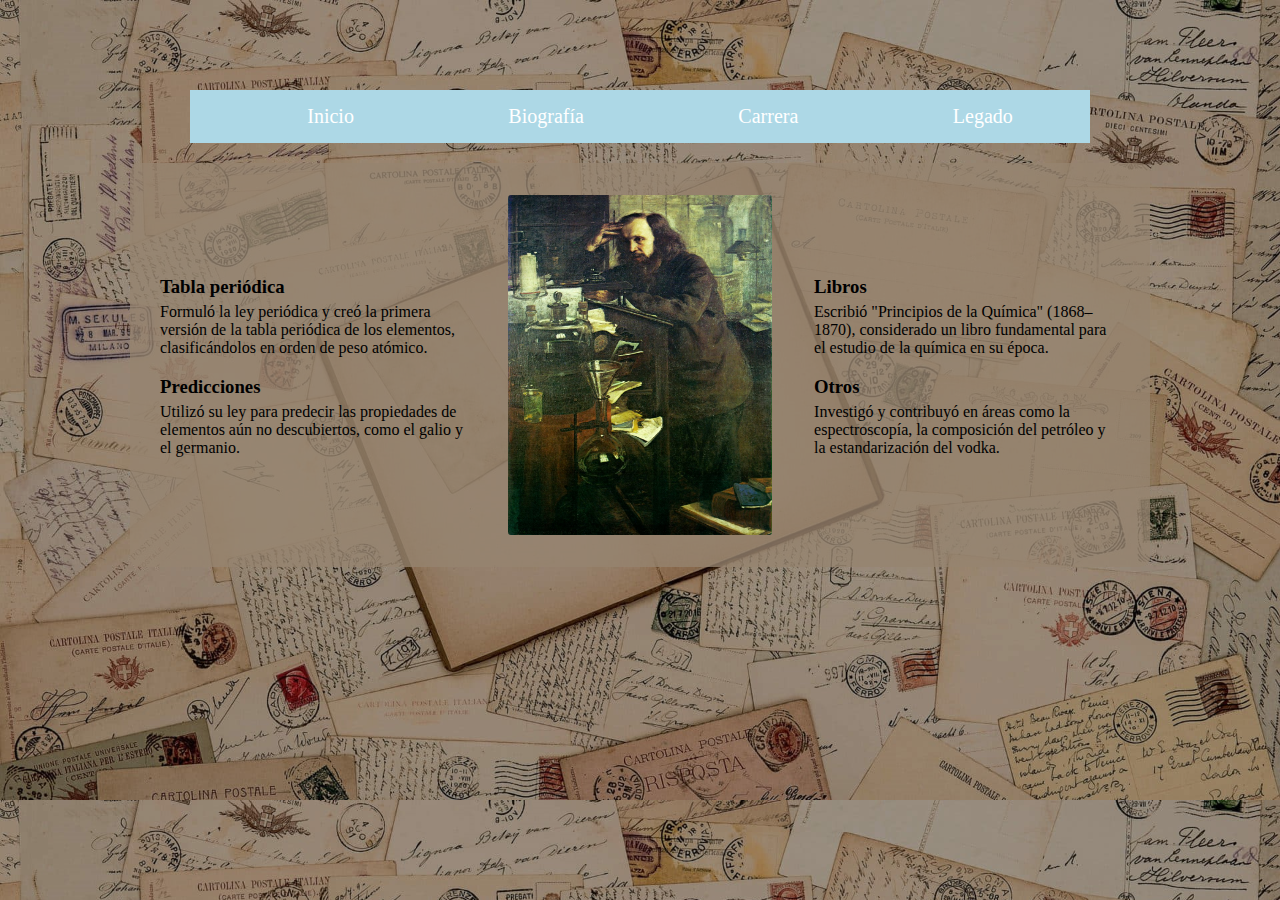
<file: descubrimientos.html>
<!DOCTYPE html>
<html lang="en">
<head>
    <meta charset="UTF-8">
    <meta name="viewport" content="width=device-width, initial-scale=1.0">
    <title>Dimitri Mendeleyev</title>
    <link rel="stylesheet" href="descu_estilo.css">
</head>
<body>
    <nav>
        <ul class="menu-horizontal">
            <li><a href="Index.html">Inicio</a></li>
            <li>
                <a href="biogra.html">Biografía</a>
                <ul class="menu-vertical">
                    <li><a href="Familia.html">Familia</a></li>
                    <li><a href="Estudios.html">Estudios</a></li>
                    <li><a href="Carrera.html">Carrera</a></li>
                </ul>
            </li>
            <li>
                <a href="Carrera.html">Carrera</a>
                <ul class="menu-vertical">
                    <li><a href="Logros.html">Logros</a></li>
                    <li><a href="descubrimientos.html">Descubrimientos</a></li>
                </ul>
            </li>
            <li><a href="Legado.html">Legado</a></li>
        </ul>
    </nav>
    <div class="contenedor">
    <div class="texto">
      <h3>Tabla periódica</h3>
      <p>Formuló la ley periódica y creó la primera versión de la tabla periódica de los elementos, clasificándolos en orden de peso atómico.</p>

      <h3>Predicciones</h3>
      <p>Utilizó su ley para predecir las propiedades de elementos aún no descubiertos, como el galio y el germanio.</p>
    </div>

    <img src="descubriDimitr.jpg" alt="descubriDimitr">

    <div class="texto">
      <h3>Libros</h3>
      <p>Escribió "Principios de la Química" (1868–1870), considerado un libro fundamental para el estudio de la química en su época.</p>

      <h3>Otros</h3>
      <p>Investigó y contribuyó en áreas como la espectroscopía, la composición del petróleo y la estandarización del vodka.</p>
    </div>
  </div>
</body>
</html>
</file>
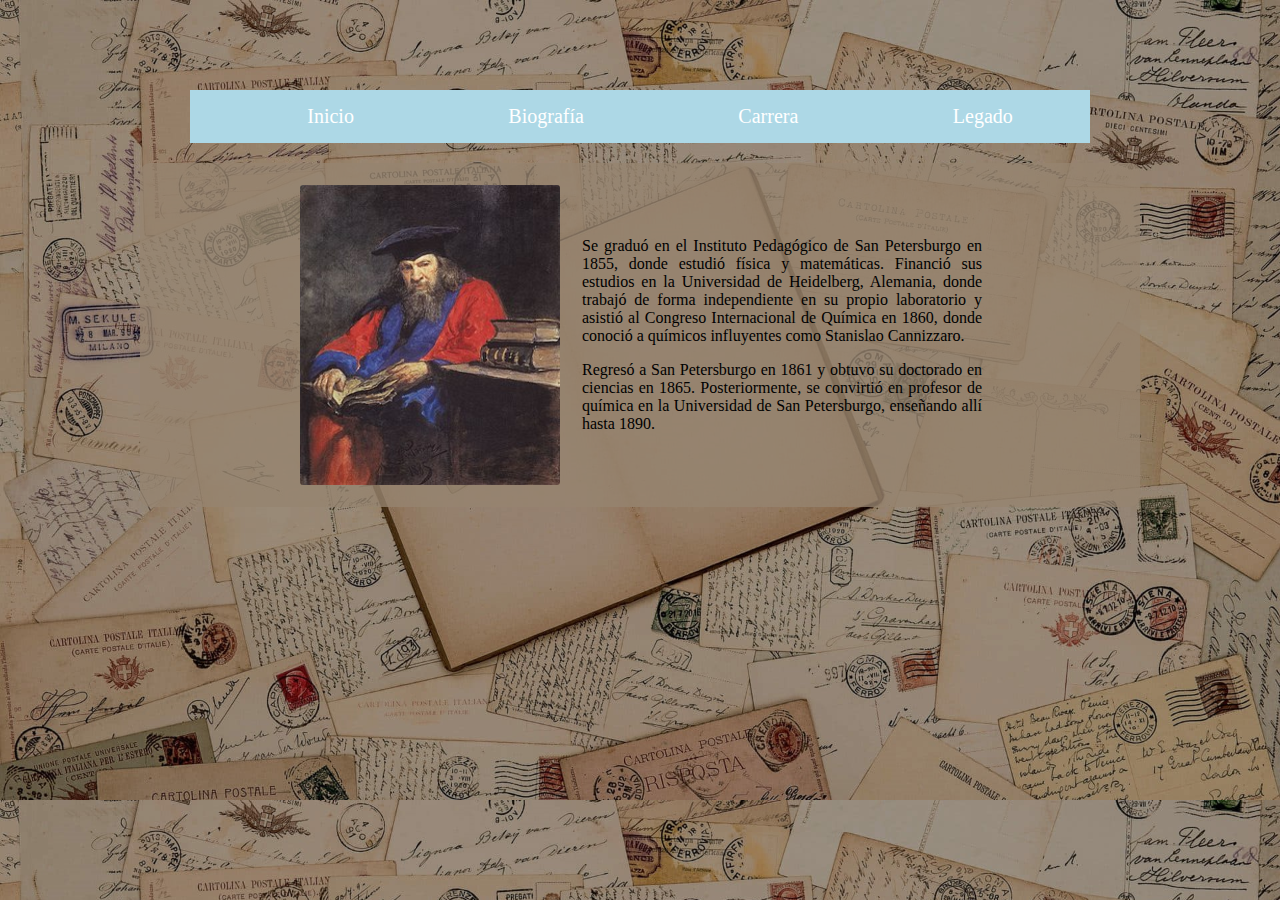
<file: Estudios.html>
<!DOCTYPE html>
<html lang="en">
<head>
    <meta charset="UTF-8">
    <meta name="viewport" content="width=device-width, initial-scale=1.0">
    <title>Dimitri Mendeleyev</title>
    <link rel="stylesheet" href="Estudios_estilo.css">
</head>
<body>
    <nav>
        <ul class="menu-horizontal">
            <li><a href="Index.html">Inicio</a></li>
            <li>
                <a href="biogra.html">Biografía</a>
                <ul class="menu-vertical">
                    <li><a href="Familia.html">Familia</a></li>
                    <li><a href="Estudios.html">Estudios</a></li>
                    <li><a href="Carrera.html">Carrera</a></li>
                </ul>
            </li>
            <li>
                <a href="Carrera.html">Carrera</a>
                <ul class="menu-vertical">
                    <li><a href="Logros.html">Logros</a></li>
                    <li><a href="descubrimientos.html">Descubrimientos</a></li>
                </ul>
            </li>
            <li><a href="Legado.html">Legado</a></li>
        </ul>
    </nav>
<div class="contenedor">
    <img src="estudioDimitri.jpg" alt="estudioDimitri">
    <div class="texto">
      <p>Se graduó en el Instituto Pedagógico de San Petersburgo en 1855, donde estudió física y matemáticas. Financió sus estudios en la Universidad de Heidelberg, Alemania, donde trabajó de forma independiente en su propio laboratorio y asistió al Congreso Internacional de Química en 1860, donde conoció a químicos influyentes como Stanislao Cannizzaro.</p>
<p>Regresó a San Petersburgo en 1861 y obtuvo su doctorado en ciencias en 1865. Posteriormente, se convirtió en profesor de química en la Universidad de San Petersburgo, enseñando allí hasta 1890.</p>
    </div>
  </div>
</body>
</html>
</file>
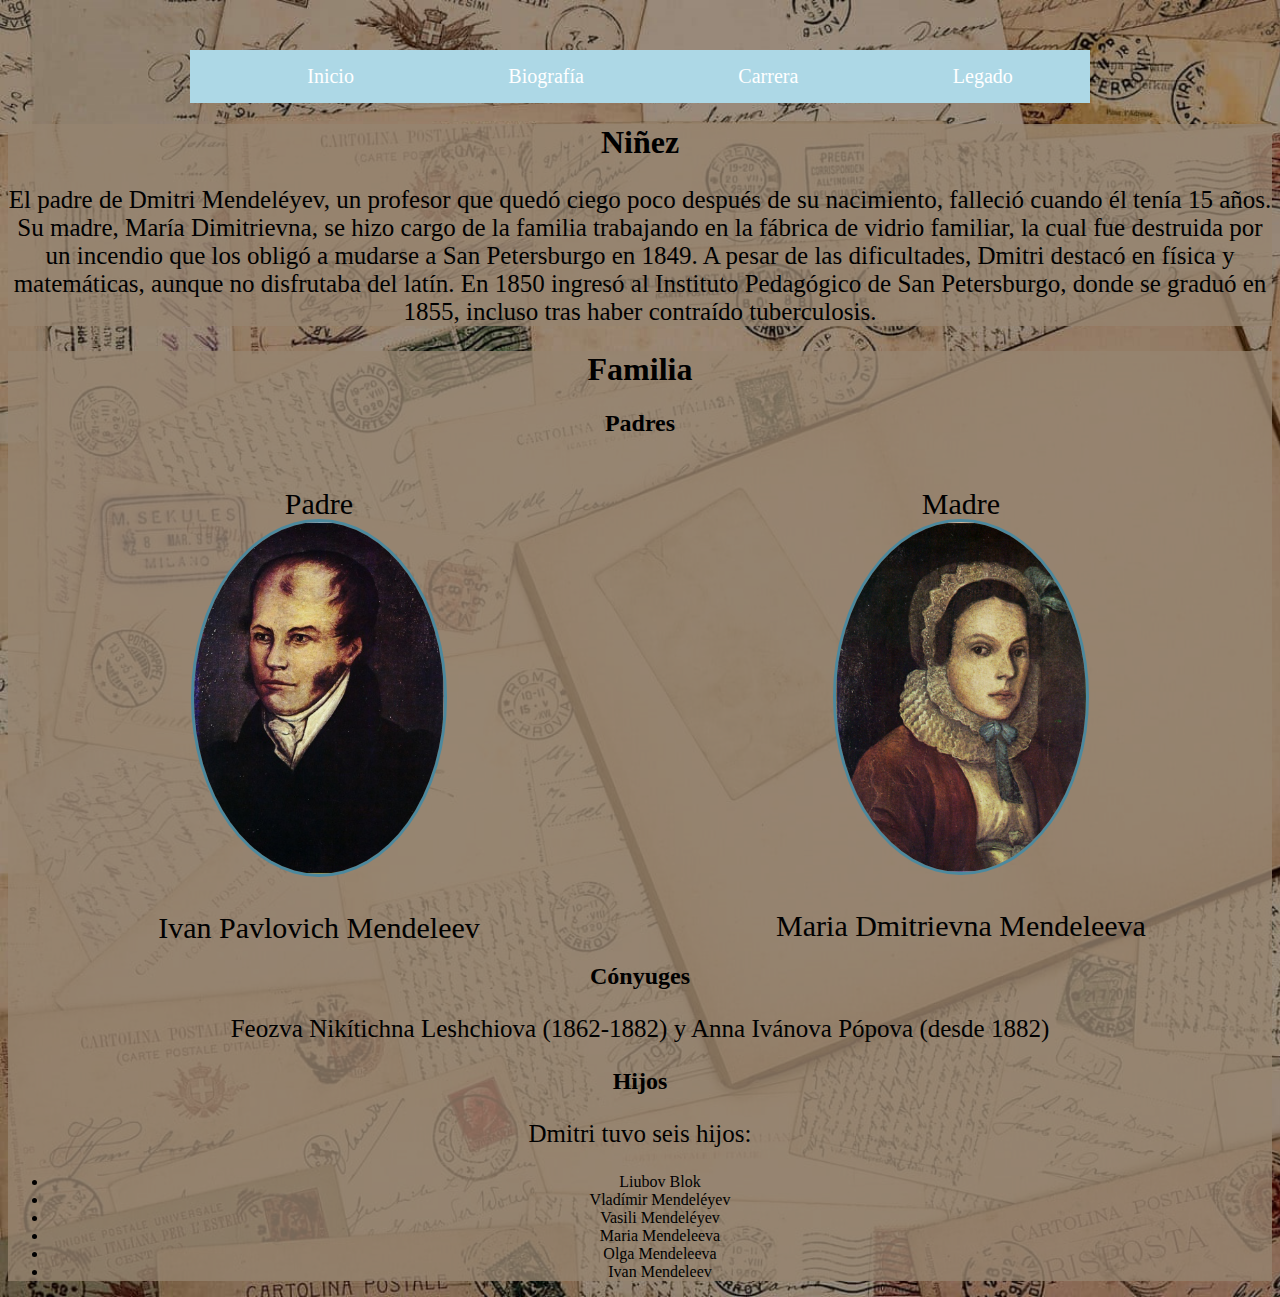
<file: Familia.html>
<!DOCTYPE html>
<html lang="en">
<head>
    <meta charset="UTF-8">
    <meta name="viewport" content="width=device-width, initial-scale=1.0">
    <title>Dimitri Mendeleyev</title>
    <link rel="stylesheet" href="Familia_estilo.css">
</head>
<body>
    <nav>
        <ul class="menu-horizontal">
            <li><a href="Index.html">Inicio</a></li>
            <li>
                <a href="biogra.html">Biografía</a>
                <ul class="menu-vertical">
                    <li><a href="Familia.html">Familia</a></li>
                    <li><a href="Estudios.html">Estudios</a></li>
                    <li><a href="Carrera.html">Carrera</a></li>
                </ul>
            </li>
            <li>
                <a href="Carrera.html">Carrera</a>
                <ul class="menu-vertical">
                    <li><a href="Logros.html">Logros</a></li>
                    <li><a href="descubrimientos.html">Descubrimientos</a></li>
                </ul>
            </li>
            <li><a href="Legado.html">Legado</a></li>
        </ul>
    </nav>
    <div style="text-align: center; background-color: #968470c9;">
        <h1>Niñez</h1>
        <p>El padre de Dmitri Mendeléyev, un profesor que quedó ciego poco después de su nacimiento, 
            falleció cuando él tenía 15 años. Su madre, María Dimitrievna, se hizo cargo de la familia 
            trabajando en la fábrica de vidrio familiar, la cual fue destruida por un incendio que los 
            obligó a mudarse a San Petersburgo en 1849. A pesar de las dificultades, Dmitri destacó en 
            física y matemáticas, aunque no disfrutaba del latín. En 1850 ingresó al Instituto Pedagógico de 
            San Petersburgo, donde se graduó en 1855, incluso tras haber contraído tuberculosis.</p>
    </div>
    <div style="text-align: center; background-color: #968470c9;">
        <h1>Familia</h1>
        <h2>Padres</h2>
        <div class="contenedor">
            <div class="contenedorPadre">
            <p>Padre</p>
            <img src="dad_dmitri.jpg" alt="dad_dmitri">
            <p>Ivan Pavlovich Mendeleev</p>
            </div>
        <div class="ContenerdorMadre">
            <p>Madre</p>
            <img src="mom_dimitri.jpg" alt="mom_dimitri">
            <p>Maria Dmitrievna Mendeleeva</p> 
            </div>
        </div>
        <h2>Cónyuges</h2>
        <p>Feozva Nikítichna Leshchiova (1862-1882) y Anna Ivánova Pópova (desde 1882)</p>
        <h2>Hijos</h2>
        <div style="text-align: center;">
        <p>Dmitri tuvo seis hijos:</p>
        <ul>
            <li>Liubov Blok</li>
            <li>Vladímir Mendeléyev</li>    
            <li>Vasili Mendeléyev</li>
            <li>Maria Mendeleeva</li>
            <li>Olga Mendeleeva</li>
            <li>Ivan Mendeleev</li>
        </ul>
        </div>
    </div>
</body>
</html>
</file>
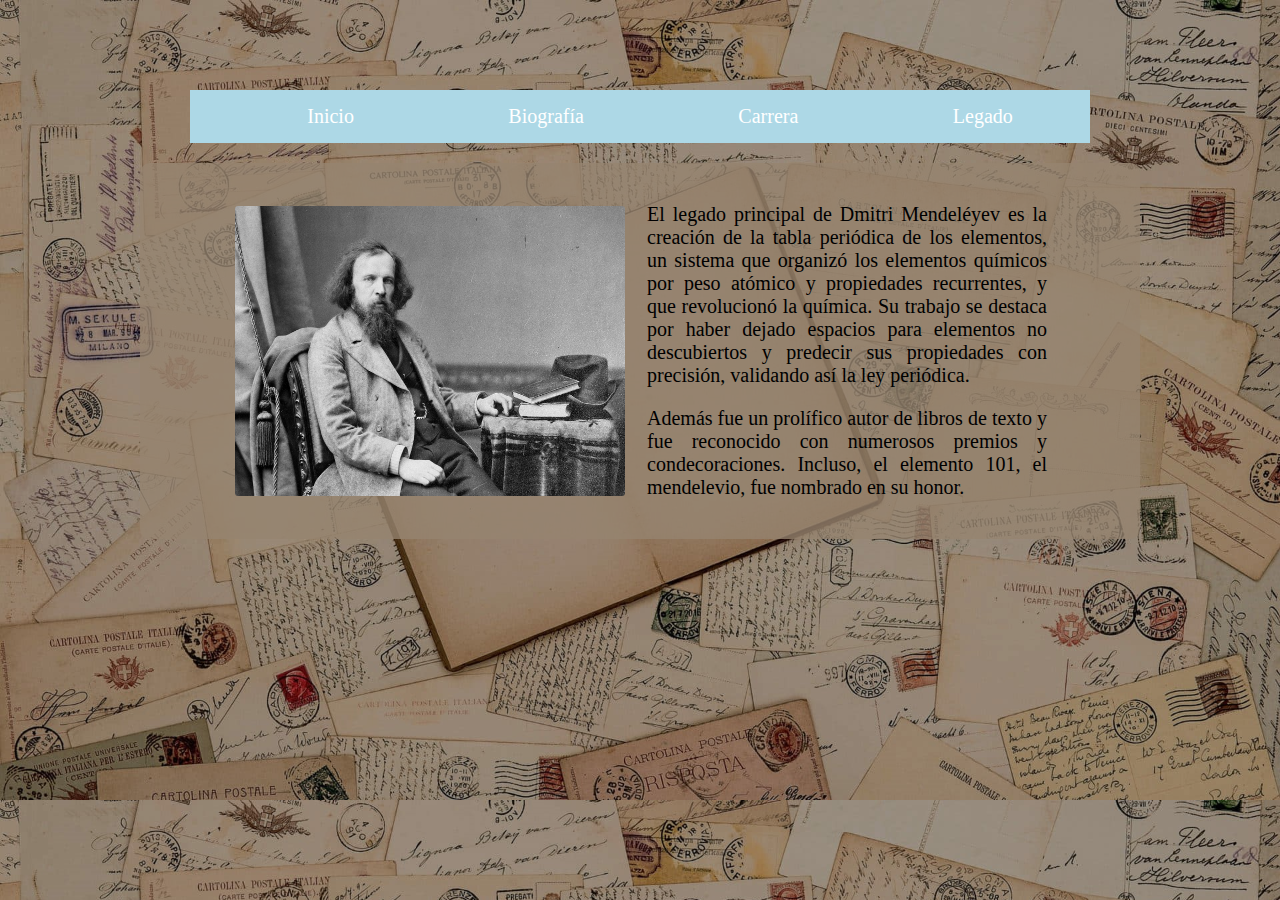
<file: Legado.html>
<!DOCTYPE html>
<html lang="en">
<head>
    <meta charset="UTF-8">
    <meta name="viewport" content="width=device-width, initial-scale=1.0">
    <title>Dimitri Mendeleyev</title>
    <link rel="stylesheet" href="legad_estilo.css">
</head>
<body>
    <nav>
        <ul class="menu-horizontal">
            <li><a href="Index.html">Inicio</a></li>
            <li>
                <a href="biogra.html">Biografía</a>
                <ul class="menu-vertical">
                    <li><a href="Familia.html">Familia</a></li>
                    <li><a href="Estudios.html">Estudios</a></li>
                    <li><a href="Carrera.html">Carrera</a></li>
                </ul>
            </li>
            <li>
                <a href="Carrera.html">Carrera</a>
                <ul class="menu-vertical">
                    <li><a href="Logros.html">Logros</a></li>
                    <li><a href="descubrimientos.html">Descubrimientos</a></li>
                </ul>
            </li>
            <li><a href="Legado.html">Legado</a></li>
        </ul>
    </nav>
 <div class="contenedor">
    <img src="legadoDimitri.jpg" alt="legadoDimitri">
    <div class="texto">
      <p>
       El legado principal de Dmitri Mendeléyev es la creación de la tabla periódica de los elementos, un sistema que organizó los elementos químicos por peso atómico y propiedades recurrentes, y que revolucionó la química. Su trabajo se destaca por haber dejado espacios para elementos no descubiertos y predecir sus propiedades con precisión, validando así la ley periódica.</p>
<p>Además fue un prolífico autor de libros de texto y fue reconocido con numerosos premios y condecoraciones. Incluso, el elemento 101, el mendelevio, fue nombrado en su honor. </p>
    </div>
  </div>
</body>
</html>
</file>
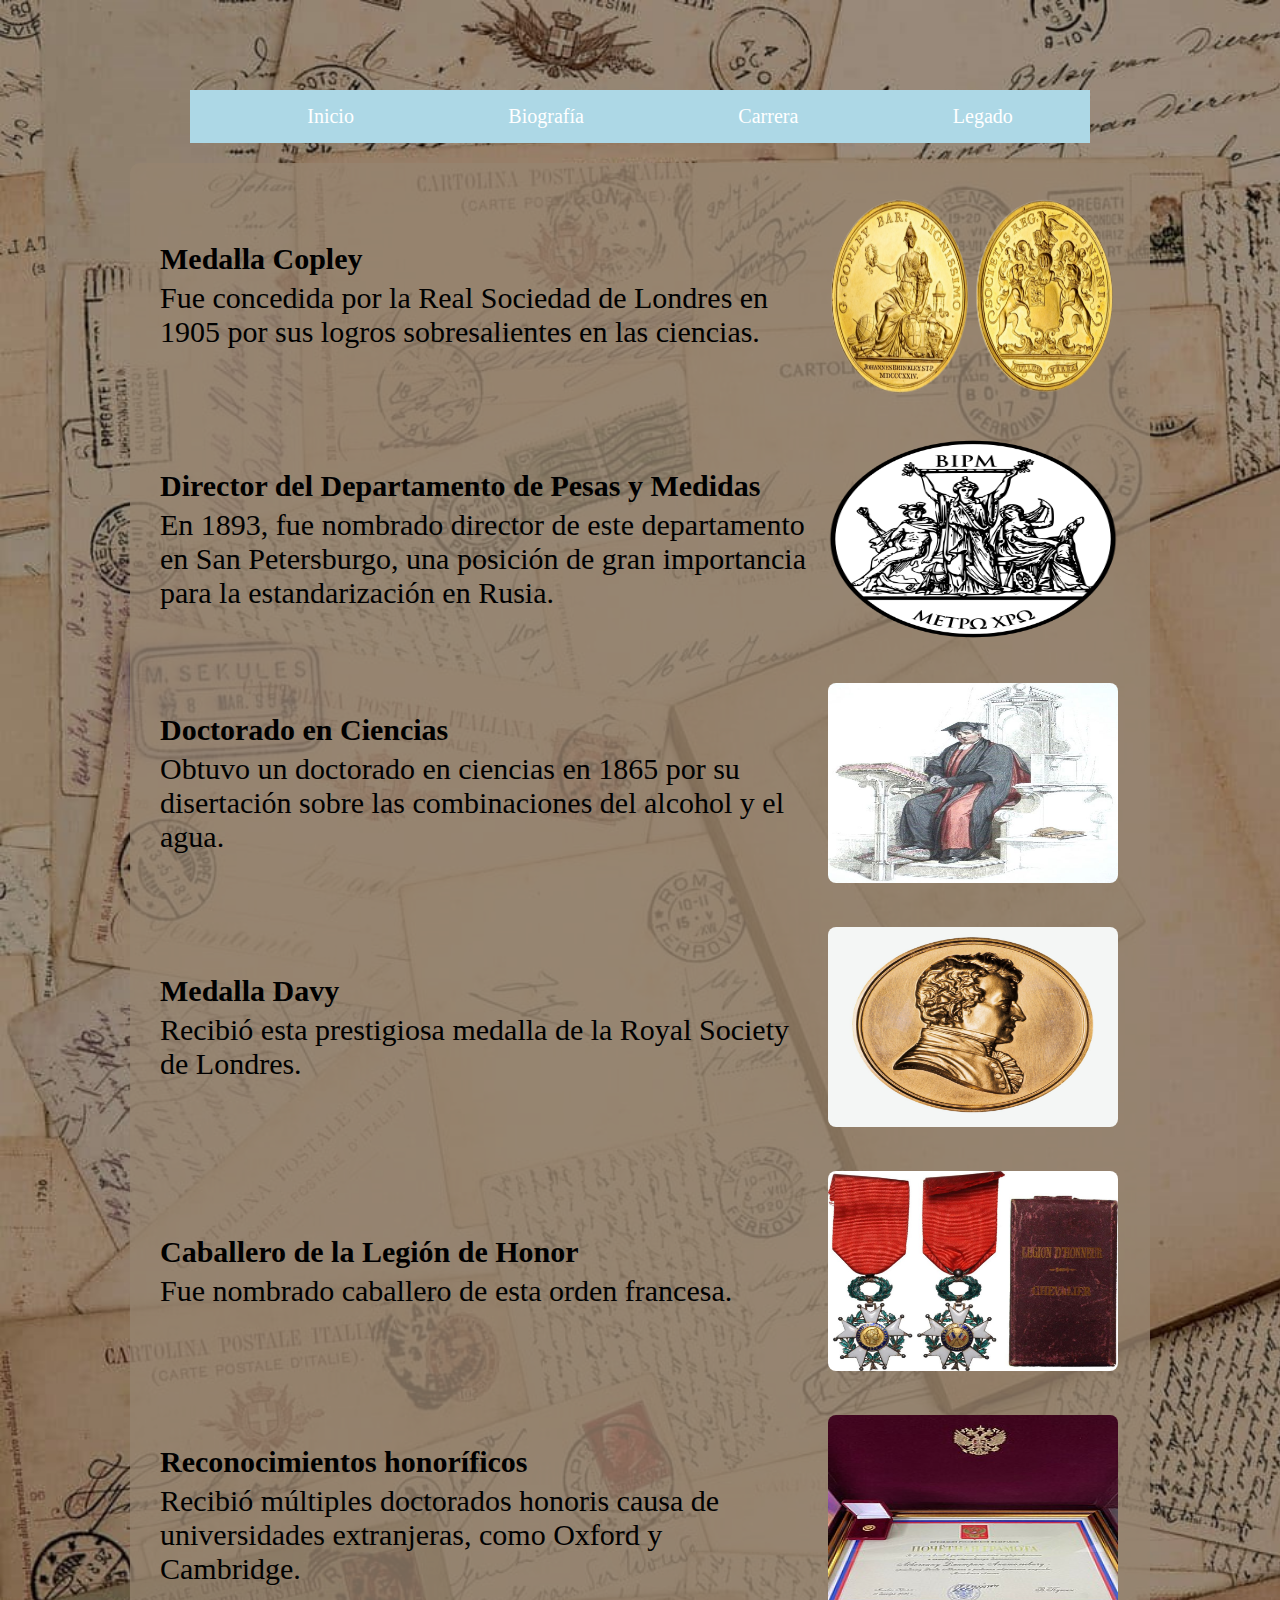
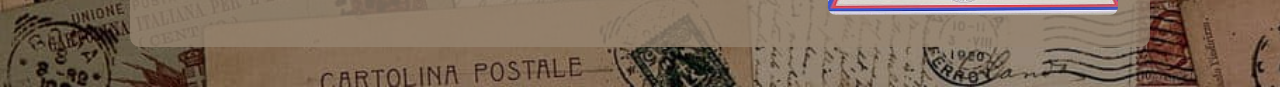
<file: Logros.html>
<!DOCTYPE html>
<html lang="en">
<head>
    <meta charset="UTF-8">
    <meta name="viewport" content="width=device-width, initial-scale=1.0">
    <title>Dimitri Mendeleyev</title>
    <link rel="stylesheet" href="logro_estilo.css">
</head>
<body>
    <nav>
        <ul class="menu-horizontal">
            <li><a href="Index.html">Inicio</a></li>
            <li>
                <a href="biogra.html">Biografía</a>
                <ul class="menu-vertical">
                    <li><a href="Familia.html">Familia</a></li>
                    <li><a href="Estudios.html">Estudios</a></li>
                    <li><a href="Carrera.html">Carrera</a></li>
                </ul>
            </li>
            <li>
                <a href="Carrera.html">Carrera</a>
                <ul class="menu-vertical">
                    <li><a href="Logros.html">Logros</a></li>
                    <li><a href="descubrimientos.html">Descubrimientos</a></li>
                </ul>
            </li>
            <li><a href="Legado.html">Legado</a></li>
        </ul>
    </nav>
 <div class="contenedor">

    <div class="bloque">
      <div class="texto">
        <h3>Medalla Copley</h3>
        <p>Fue concedida por la Real Sociedad de Londres en 1905 por sus logros sobresalientes en las ciencias.</p>
      </div>
      <img src="Medalla Copley.png" alt="Medalla Copley">
    </div>

    <div class="bloque invertido">
      <img src="Director del Departamento de Pesas y Medidas.png" alt="Director del Departamento de Pesas y Medidas">
      <div class="texto">
        <h3>Director del Departamento de Pesas y Medidas</h3>
        <p>En 1893, fue nombrado director de este departamento en San Petersburgo, una posición de gran importancia para la estandarización en Rusia. </p>
      </div>
    </div>

 <div class="bloque">
      <div class="texto">
        <h3>Doctorado en Ciencias</h3>
        <p>Obtuvo un doctorado en ciencias en 1865 por su disertación sobre las combinaciones del alcohol y el agua. </p>
      </div>
      <img src="Doctorado en Ciencias.jpg" alt="Doctorado en Ciencias">
    </div>


<div class="bloque invertido">
      <img src="Medalla Davy.jpg" alt="Medalla Davy">
      <div class="texto">
        <h3>Medalla Davy</h3>
        <p>Recibió esta prestigiosa medalla de la Royal Society de Londres.</p>
      </div>
    </div>

<div class="bloque">
      <div class="texto">
        <h3>Caballero de la Legión de Honor</h3>
        <p>Fue nombrado caballero de esta orden francesa.</p>
      </div>
      <img src="Caballero de la Legión de Honor.jpg" alt="Caballero de la Legión de Honor">
    </div>


<div class="bloque invertido">
      <img src="Reconocimientos honoríficos.jpg" alt="Reconocimientos honoríficos">
      <div class="texto">
        <h3>Reconocimientos honoríficos</h3>
        <p>Recibió múltiples doctorados honoris causa de universidades extranjeras, como Oxford y Cambridge.</p>
      </div>
    </div>

  </div>
</body>
</html>
</file>
<file: descu_estilo.css>
body{
    background-image: url("vintageFondo.jpg");
    background-size: cover;
    font-family: garamond;
    margin: 0;
  padding: 40px;
  text-align: center;
}
nav {
    max-width: 900px;
    margin: auto;
    background-color: #ADD8E6;
    font-size: 20px;
    margin-top: 50px;
}
.menu-horizontal{
    list-style: none;
    display: flex;
    justify-content: space-around;
}
.menu-horizontal > li > a {
    display: block;
    padding: 15px 20px;
    color: white;
    text-decoration: none;
}
.menu-horizontal > li:hover{
    background-color: #2c515e;
}
.menu-vertical{
    position: absolute;
    display: none;
    list-style: none;
    width: 200px;
    background-color: rgba(0, 0, 0, .5);
}
.menu-horizontal li:hover .menu-vertical {
    display: block;
}
.menu-vertical li:hover{
    background-color: black;
}
.menu-vertical li a{
    display: block;
    color: white;
    padding: 15px 15px 15px 20px;
    text-decoration: none;
}
.contenedor {
    background-color: #968470c9; 
    display: flex;
    align-items: center;
    justify-content: center;
    gap: 40px;
    width: 80%;
    margin: 0 auto;
    padding: 30px;
    border-radius: 10px;
    }

    .contenedor img {
      width: 290px;
      height: 340px;
      border: 2px solid rgba(128, 128, 128, 0);
      border-radius: 5px;
    }

    /* Texto a los lados */
    .texto {
      width: 35%;
      text-align: left;
    }

    .texto h3 {
      margin-bottom: 5px;
    }

    .texto p {
      margin-top: 0;
    }

    /* Ajuste responsive */
    @media (max-width: 700px) {
      .contenedor {
        flex-direction: column;
        text-align: center;
      }

      .texto {
        width: 90%;
      }
    }
</file>
<file: Estudios_estilo.css>
body{
    background-image: url("vintageFondo.jpg");
    background-size: cover;
    font-family: garamond;
    margin: 0;
    padding: 40px;
    text-align: center;
}
.contenedor {
      background-color: #968470c9;
      display: flex;
      align-items: center;
      justify-content: center;
      gap: 20px;
      width: 80%;
      margin: 0 auto;
      padding: 20px;
      border-radius: 10px;
    }

    .contenedor img {
      width: 260px;
      height: 300px;
      border: 2px solid rgba(128, 128, 128, 0);
      border-radius: 5px;
    }

    .texto {
      max-width: 400px;
      text-align: justify;
    }
nav {
    max-width: 900px;
    margin: auto;
    background-color: #ADD8E6;
    font-size: 20px;
    margin-top: 50px;
}
.menu-horizontal{
    list-style: none;
    display: flex;
    justify-content: space-around;
}
.menu-horizontal > li > a {
    display: block;
    padding: 15px 20px;
    color: white;
    text-decoration: none;
}
.menu-horizontal > li:hover{
    background-color: #2c515e;
}
.menu-vertical{
    position: absolute;
    display: none;
    list-style: none;
    width: 200px;
    background-color: rgba(0, 0, 0, .5);
}
.menu-horizontal li:hover .menu-vertical {
    display: block;
}
.menu-vertical li:hover{
    background-color: black;
}
.menu-vertical li a{
    display: block;
    color: white;
    padding: 15px 15px 15px 20px;
    text-decoration: none;
}
</file>
<file: Familia_estilo.css>
body{
    background-image: url("vintageFondo.jpg");
    background-size: cover;
    font-family: garamond;
}
img {
    border: 3px solid #4c899e;
    width: 87px;
}
p {
    font-size: 25px;
}
.contenedor {
    display: grid;
    grid-template-columns: 1fr 1fr;
    grid-gap: 20px;
}
.contenedorPadre, .ContenerdorMadre {
    p {height: 2px; font-size: 30px;}
    img{width: 250px; border-radius: 110%;}
}
nav {
    max-width: 900px;
    margin: auto;
    background-color: #ADD8E6;
    font-size: 20px;
    margin-top: 50px;
}
.menu-horizontal{
    list-style: none;
    display: flex;
    justify-content: space-around;
}
.menu-horizontal > li > a {
    display: block;
    padding: 15px 20px;
    color: white;
    text-decoration: none;
}
.menu-horizontal > li:hover{
    background-color: #2c515e;
}
.menu-vertical{
    position: absolute;
    display: none;
    list-style: none;
    width: 200px;
    background-color: rgba(0, 0, 0, .5);
}
.menu-horizontal li:hover .menu-vertical {
    display: block;
}
.menu-vertical li:hover{
    background-color: black;
}
.menu-vertical li a{
    display: block;
    color: white;
    padding: 15px 15px 15px 20px;
    text-decoration: none;
}
</file>
<file: legad_estilo.css>
body{
    background-image: url("vintageFondo.jpg");
    background-size: cover;
    font-family: garamond;
    margin: 0;
    padding: 40px;
    text-align: center;
}
 .contenedor {
      background-color: #968470c9; 
      display: flex;
      align-items: center;
      justify-content: center;
      gap: 20px;
      width: 80%;
      margin: 0 auto;
      padding: 20px;
      border-radius: 10px;
    }

    .contenedor img {
      width: 390px;
      height: 290px;
      border: 2px solid rgba(128, 128, 128, 0);
      border-radius: 5px;
    }

    .texto {
      max-width: 400px;
      text-align: justify;
    }
p {
    font-size: 20px;
}
nav {
    max-width: 900px;
    margin: auto;
    background-color: #ADD8E6;
    font-size: 20px;
    margin-top: 50px;
}
.menu-horizontal{
    list-style: none;
    display: flex;
    justify-content: space-around;
}
.menu-horizontal > li > a {
    display: block;
    padding: 15px 20px;
    color: white;
    text-decoration: none;
}
.menu-horizontal > li:hover{
    background-color: #2c515e;
}
.menu-vertical{
    position: absolute;
    display: none;
    list-style: none;
    width: 200px;
    background-color: rgba(0, 0, 0, .5);
}
.menu-horizontal li:hover .menu-vertical {
    display: block;
}
.menu-vertical li:hover{
    background-color: black;
}
.menu-vertical li a{
    display: block;
    color: white;
    padding: 15px 15px 15px 20px;
    text-decoration: none;
}
</file>
<file: logro_estilo.css>
body{
    background-image: url("vintageFondo.jpg");
    background-size: cover;
    font-family: garamond;
    margin: 0;
    padding: 40px;
    text-align: center;
}
nav {
    max-width: 900px;
    margin: auto;
    background-color: #ADD8E6;
    font-size: 20px;
    margin-top: 50px;
}
.menu-horizontal{
    list-style: none;
    display: flex;
    justify-content: space-around;
}
.menu-horizontal > li > a {
    display: block;
    padding: 15px 20px;
    color: white;
    text-decoration: none;
}
.menu-horizontal > li:hover{
    background-color: #2c515e;
}
.menu-vertical{
    position: absolute;
    display: none;
    list-style: none;
    width: 200px;
    background-color: rgba(0, 0, 0, .5);
}
.menu-horizontal li:hover .menu-vertical {
    display: block;
}
.menu-vertical li:hover{
    background-color: black;
}
.menu-vertical li a{
    display: block;
    color: white;
    padding: 15px 15px 15px 20px;
    text-decoration: none;
}
.contenedor {
      background-color: #968470c9;
      width: 80%;
      margin: 0 auto;
      padding: 30px;
      border-radius: 10px;
      display: flex;
      flex-direction: column;
      gap: 40px; 
    }
    .bloque {
      display: flex;
      align-items: center;
      justify-content: space-between;
      text-align: left;
      gap: 20px;
    }

      .bloque.invertido {
      flex-direction: row-reverse;
    }

    .bloque img {
      width: 290px;
      height: 200px;
      border: 2px solid rgba(128, 128, 128, 0);
      border-radius: 10px;
    }

    .texto {
      flex: 1;
    }

    .texto h3 {
      margin: 0 0 5px 0;
    }

    .texto p {
      margin: 0;
    }

     @media (max-width: 700px) {
      .bloque, .bloque.invertido {
        flex-direction: column;
        align-items: center;
        text-align: center;
      }

      .bloque img {
        margin-bottom: 10px;
      }
    }
    h3, p {
      font-size: 30px;
    }
</file>
